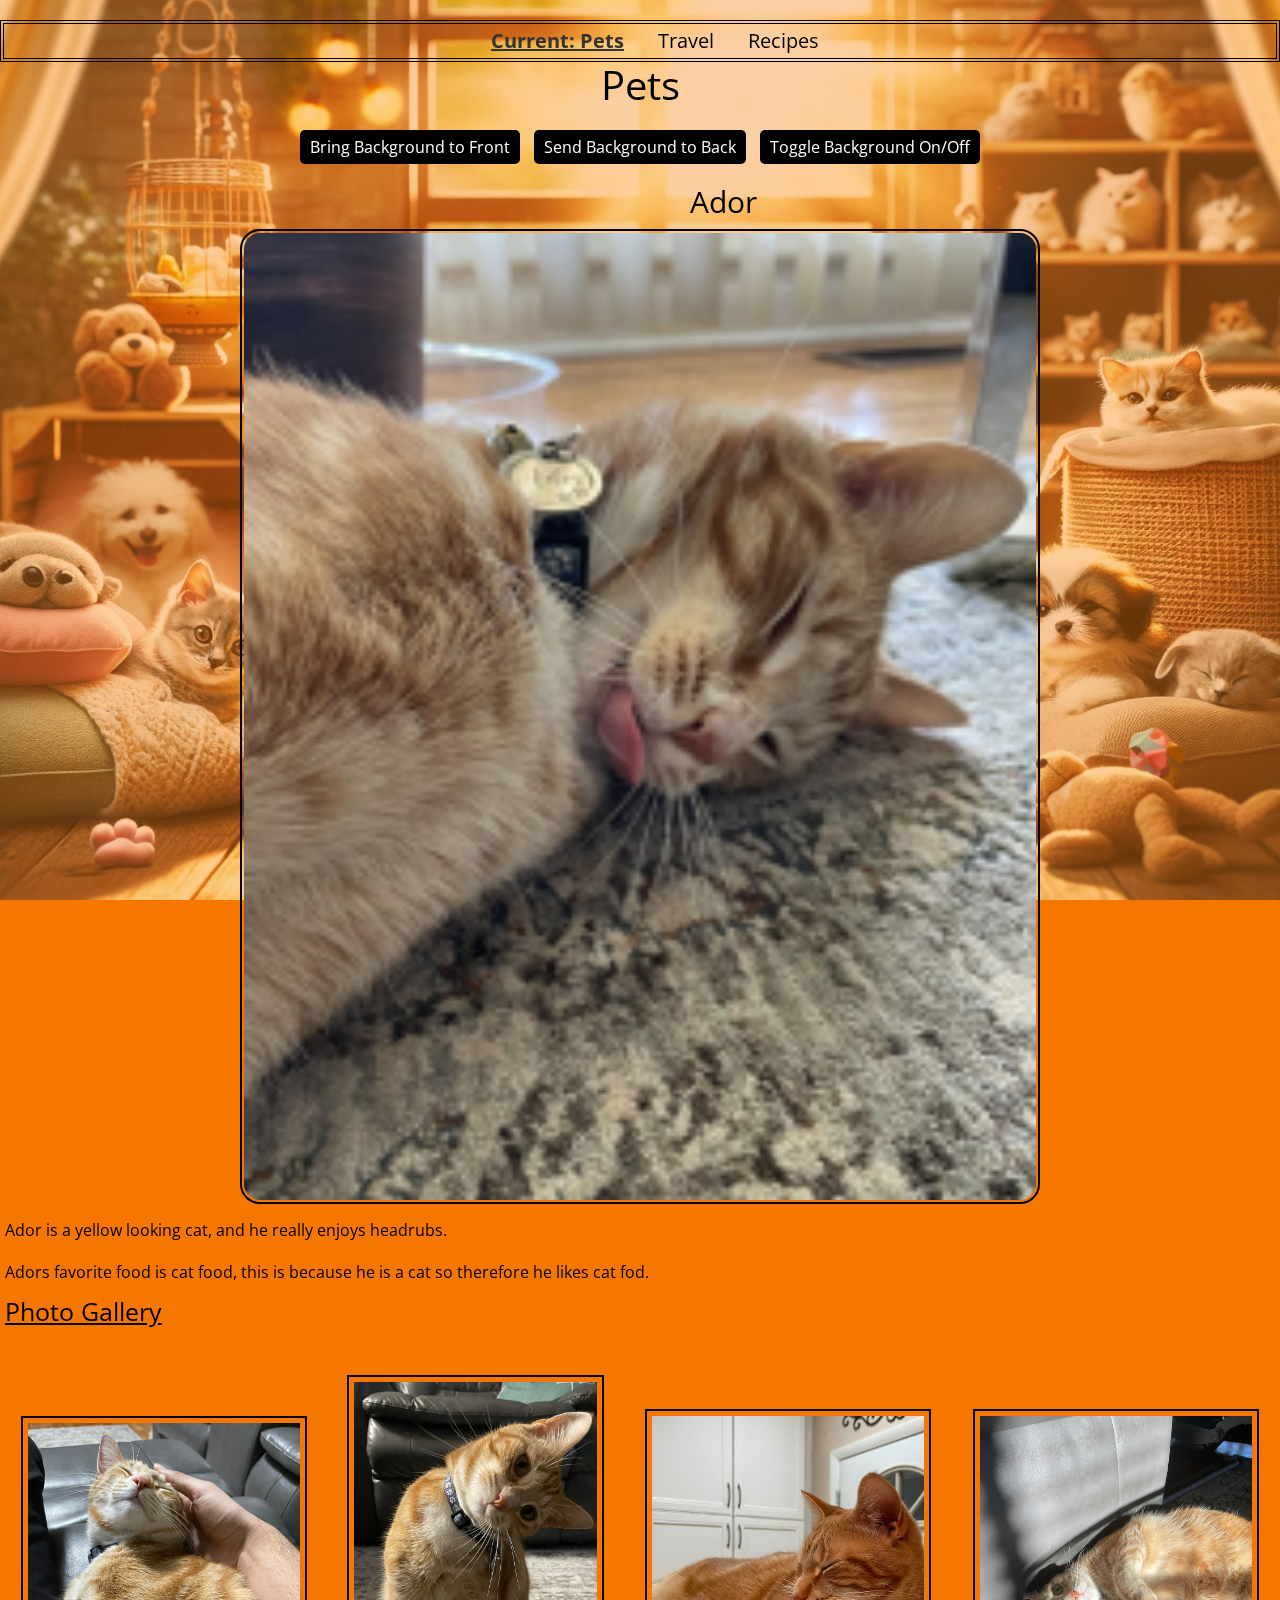
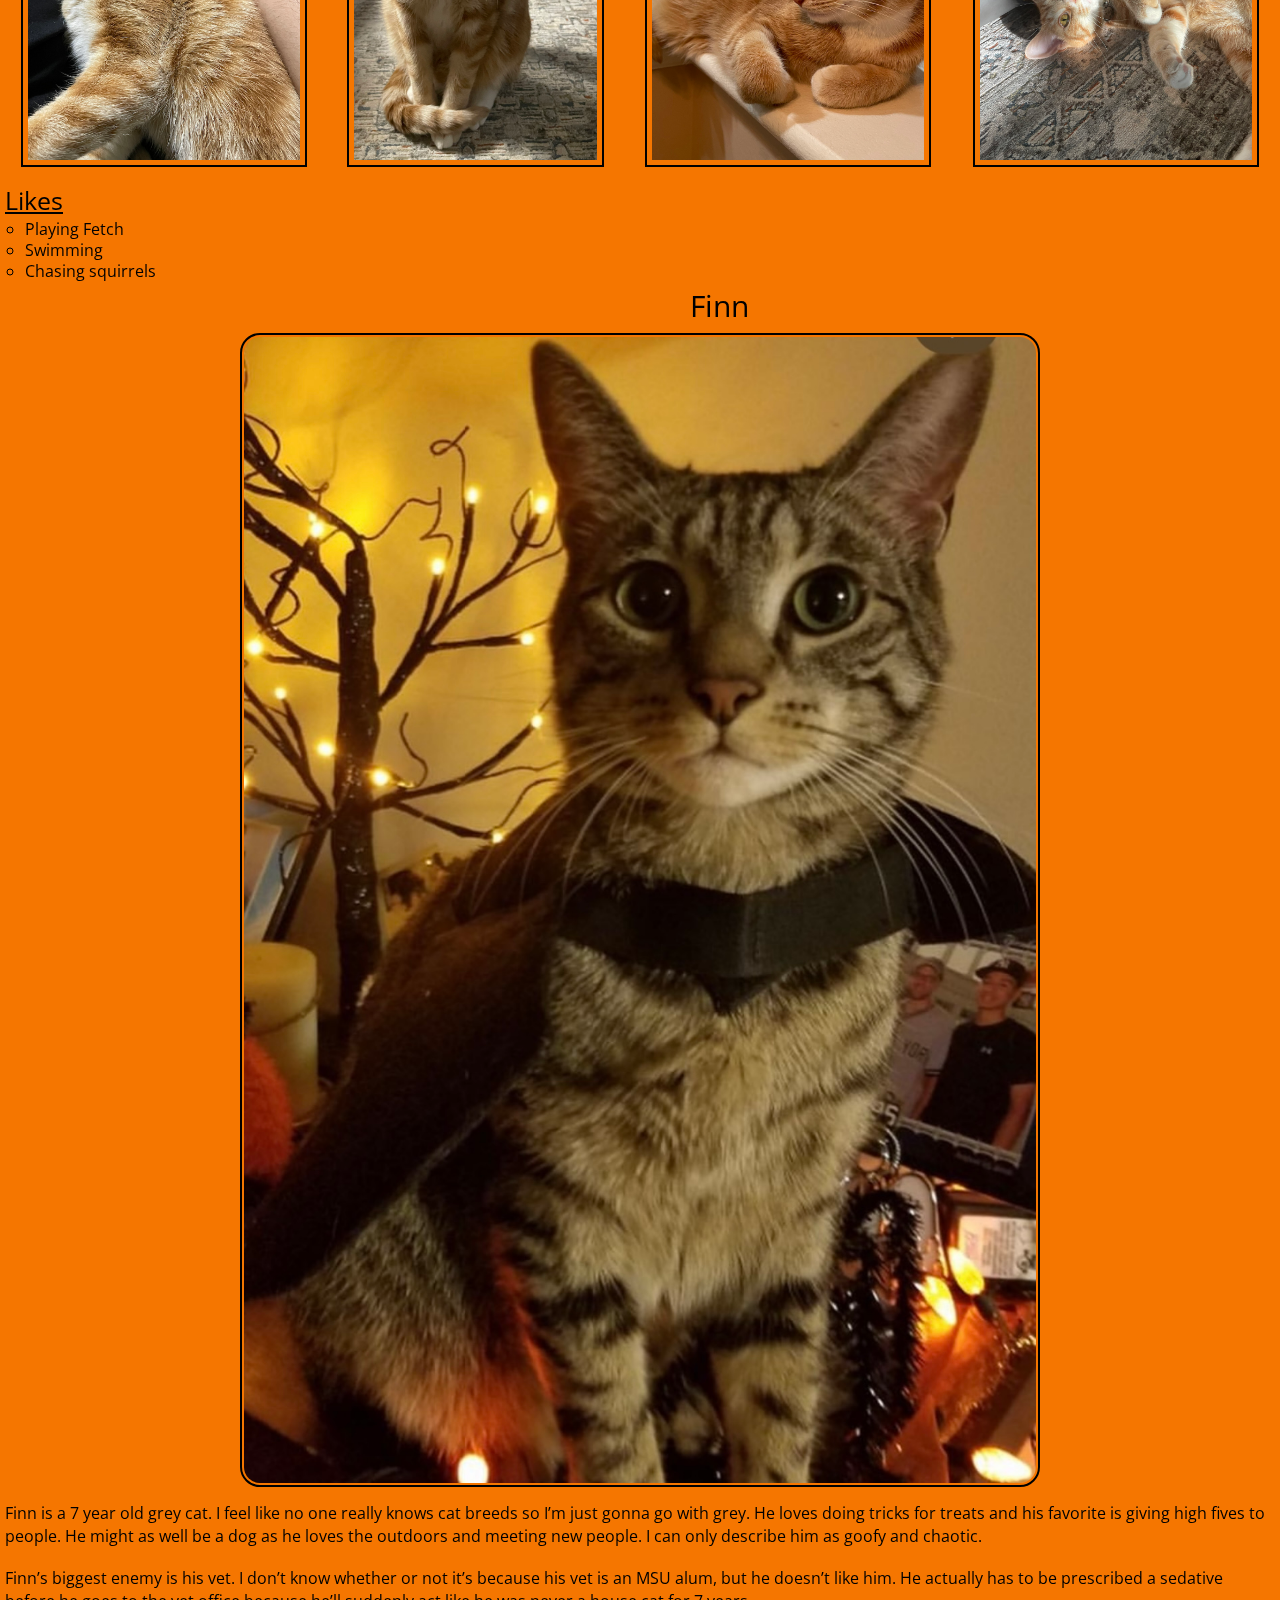
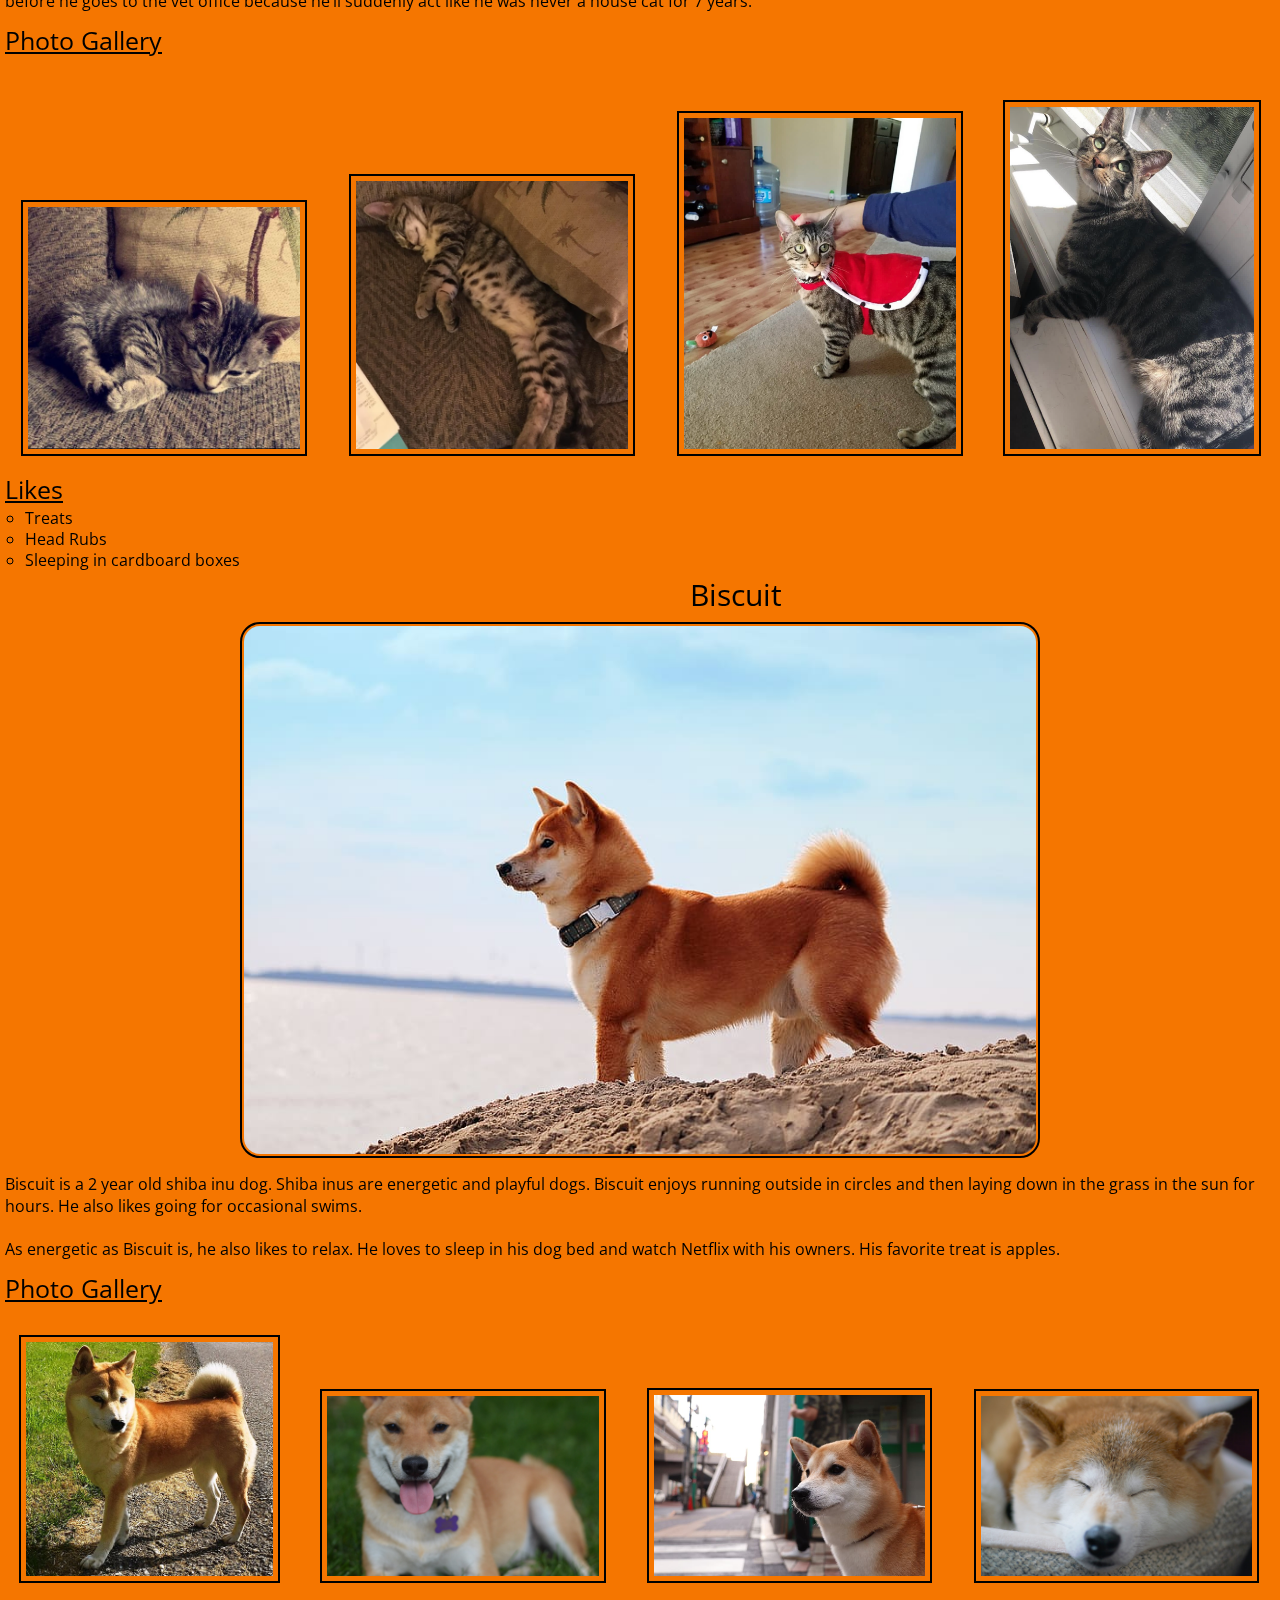
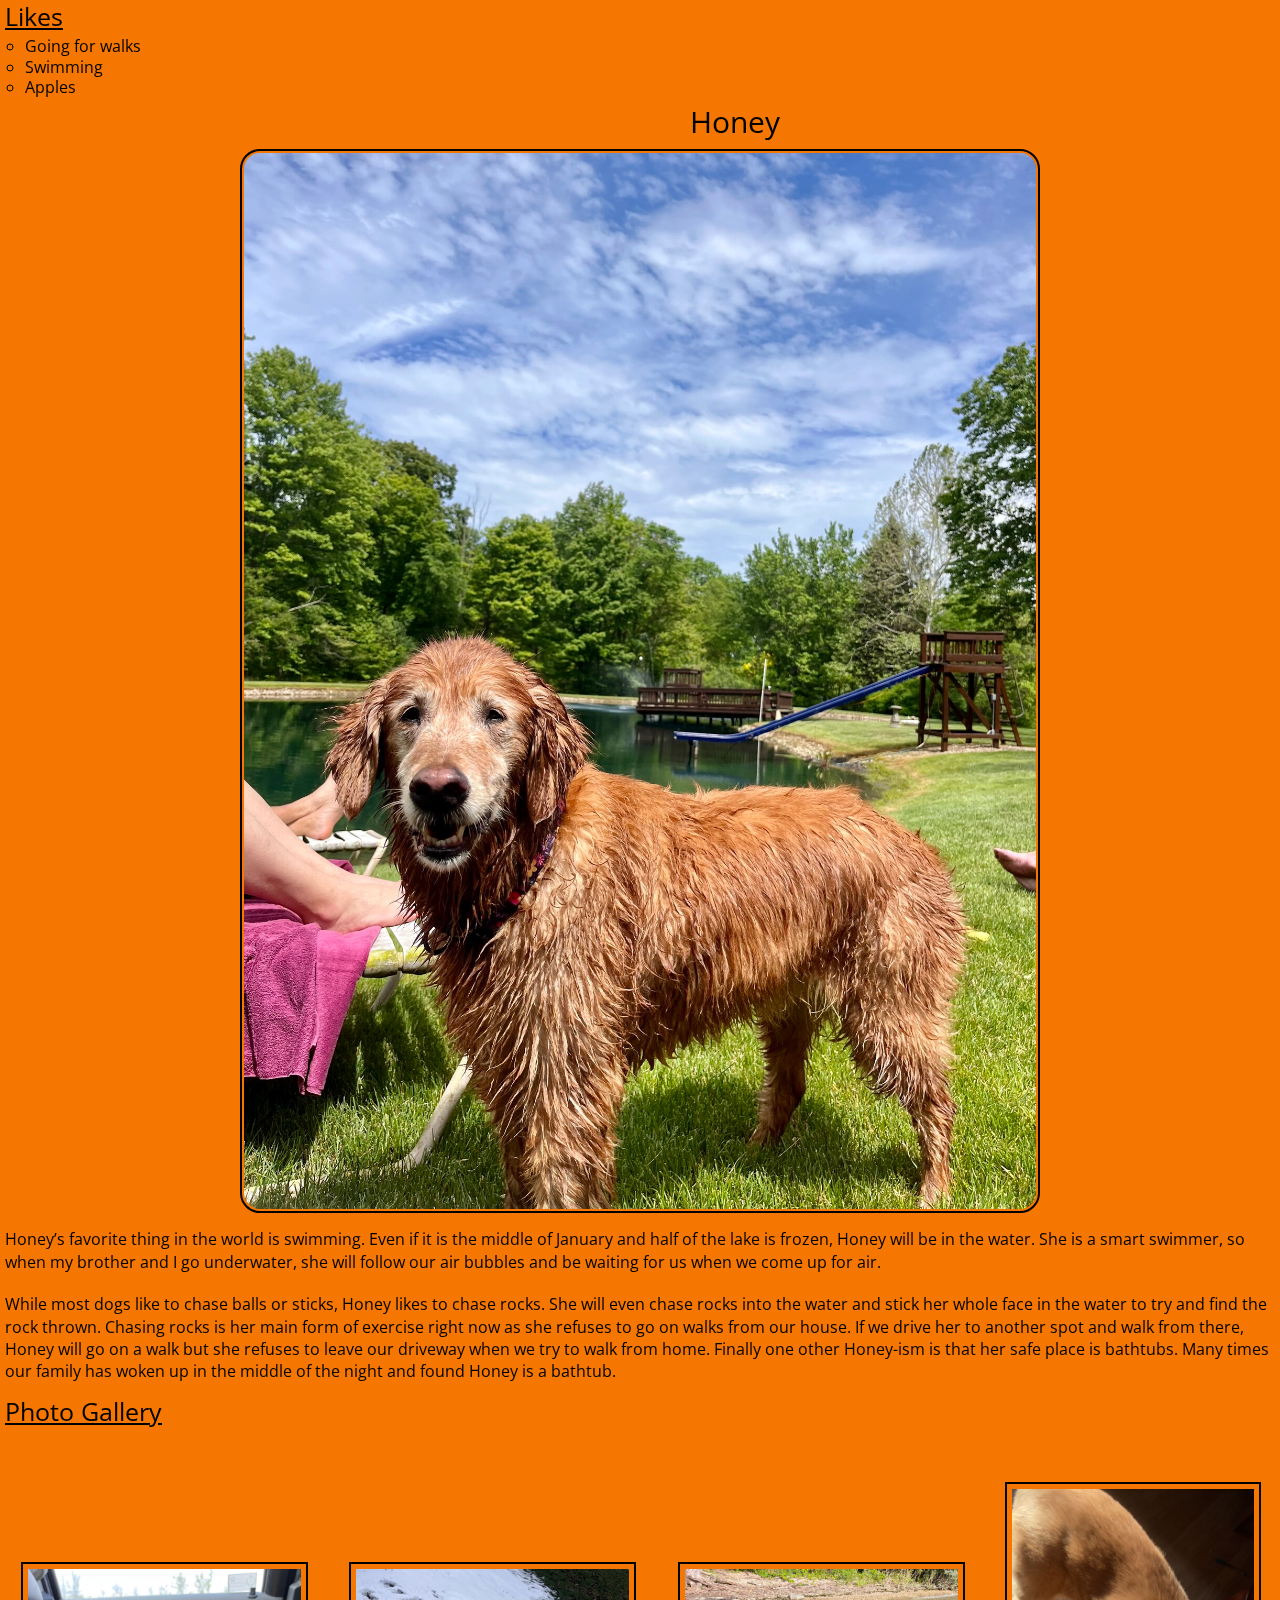
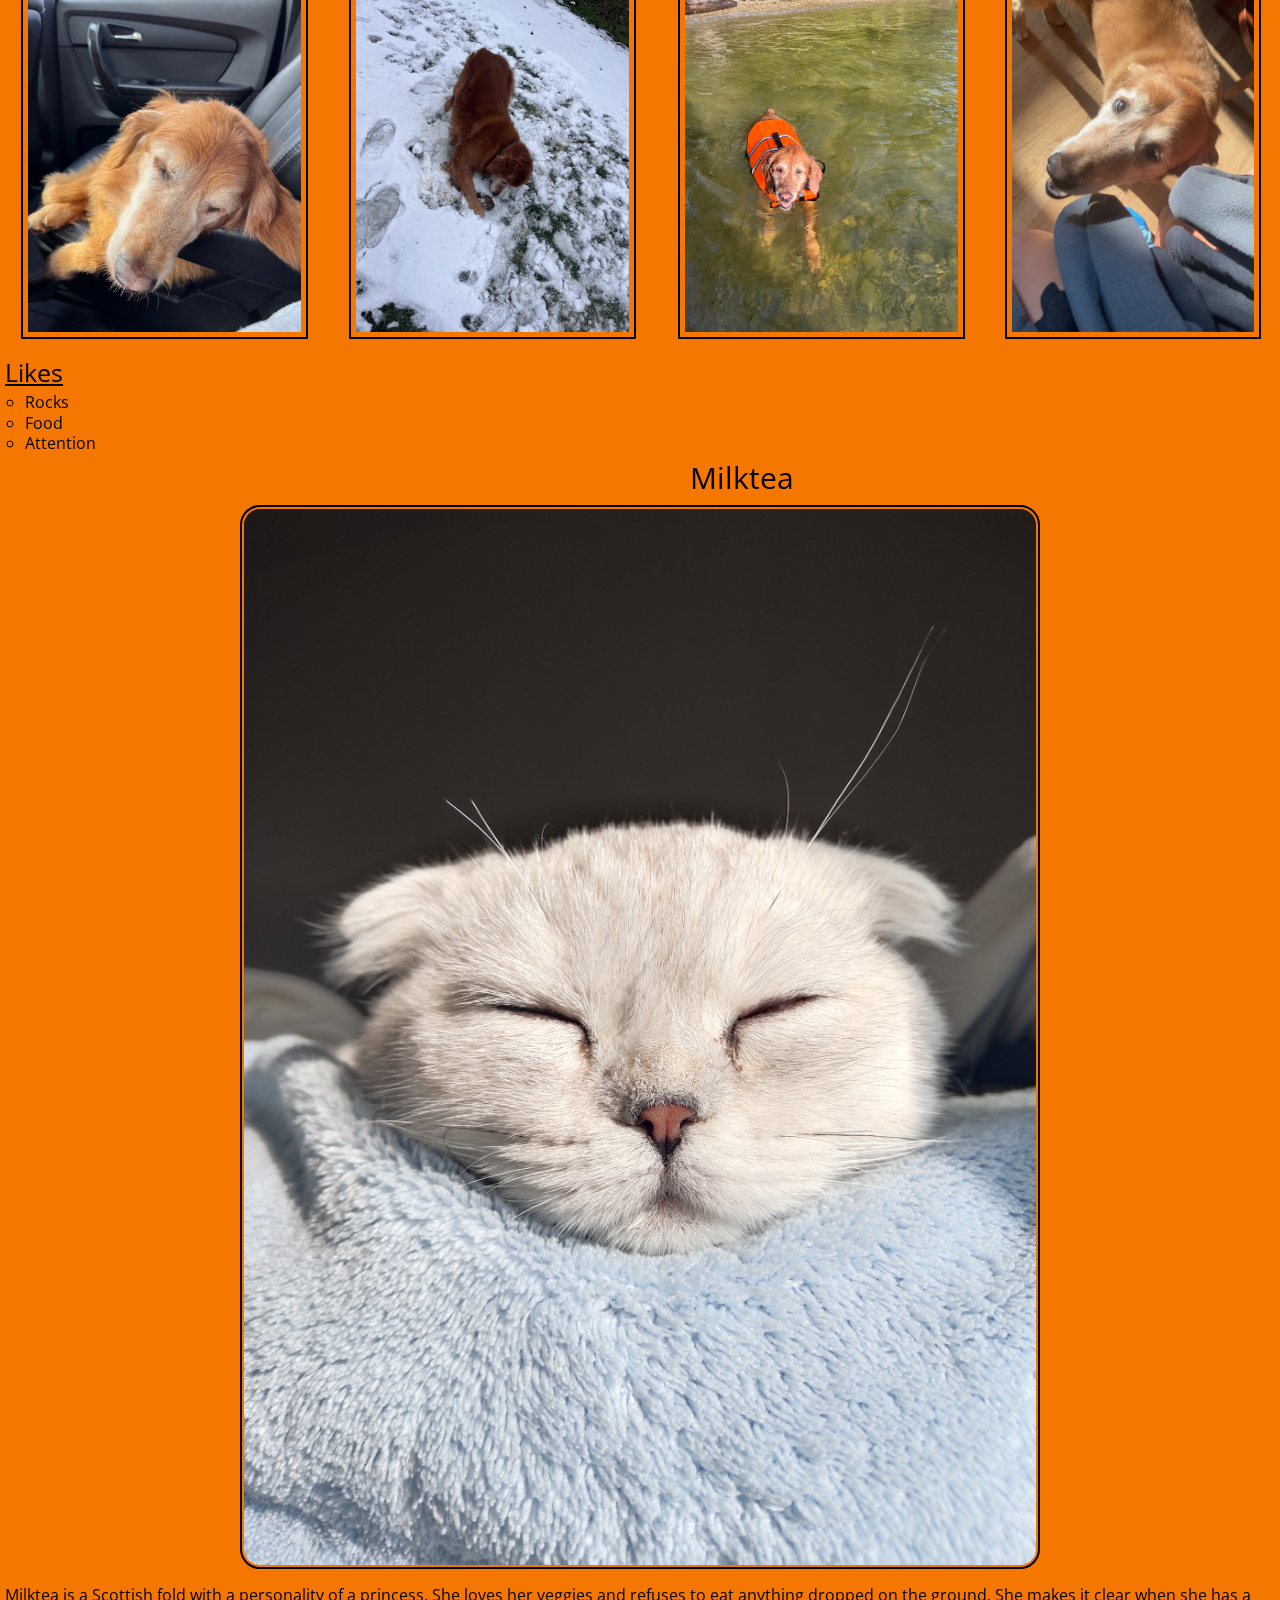
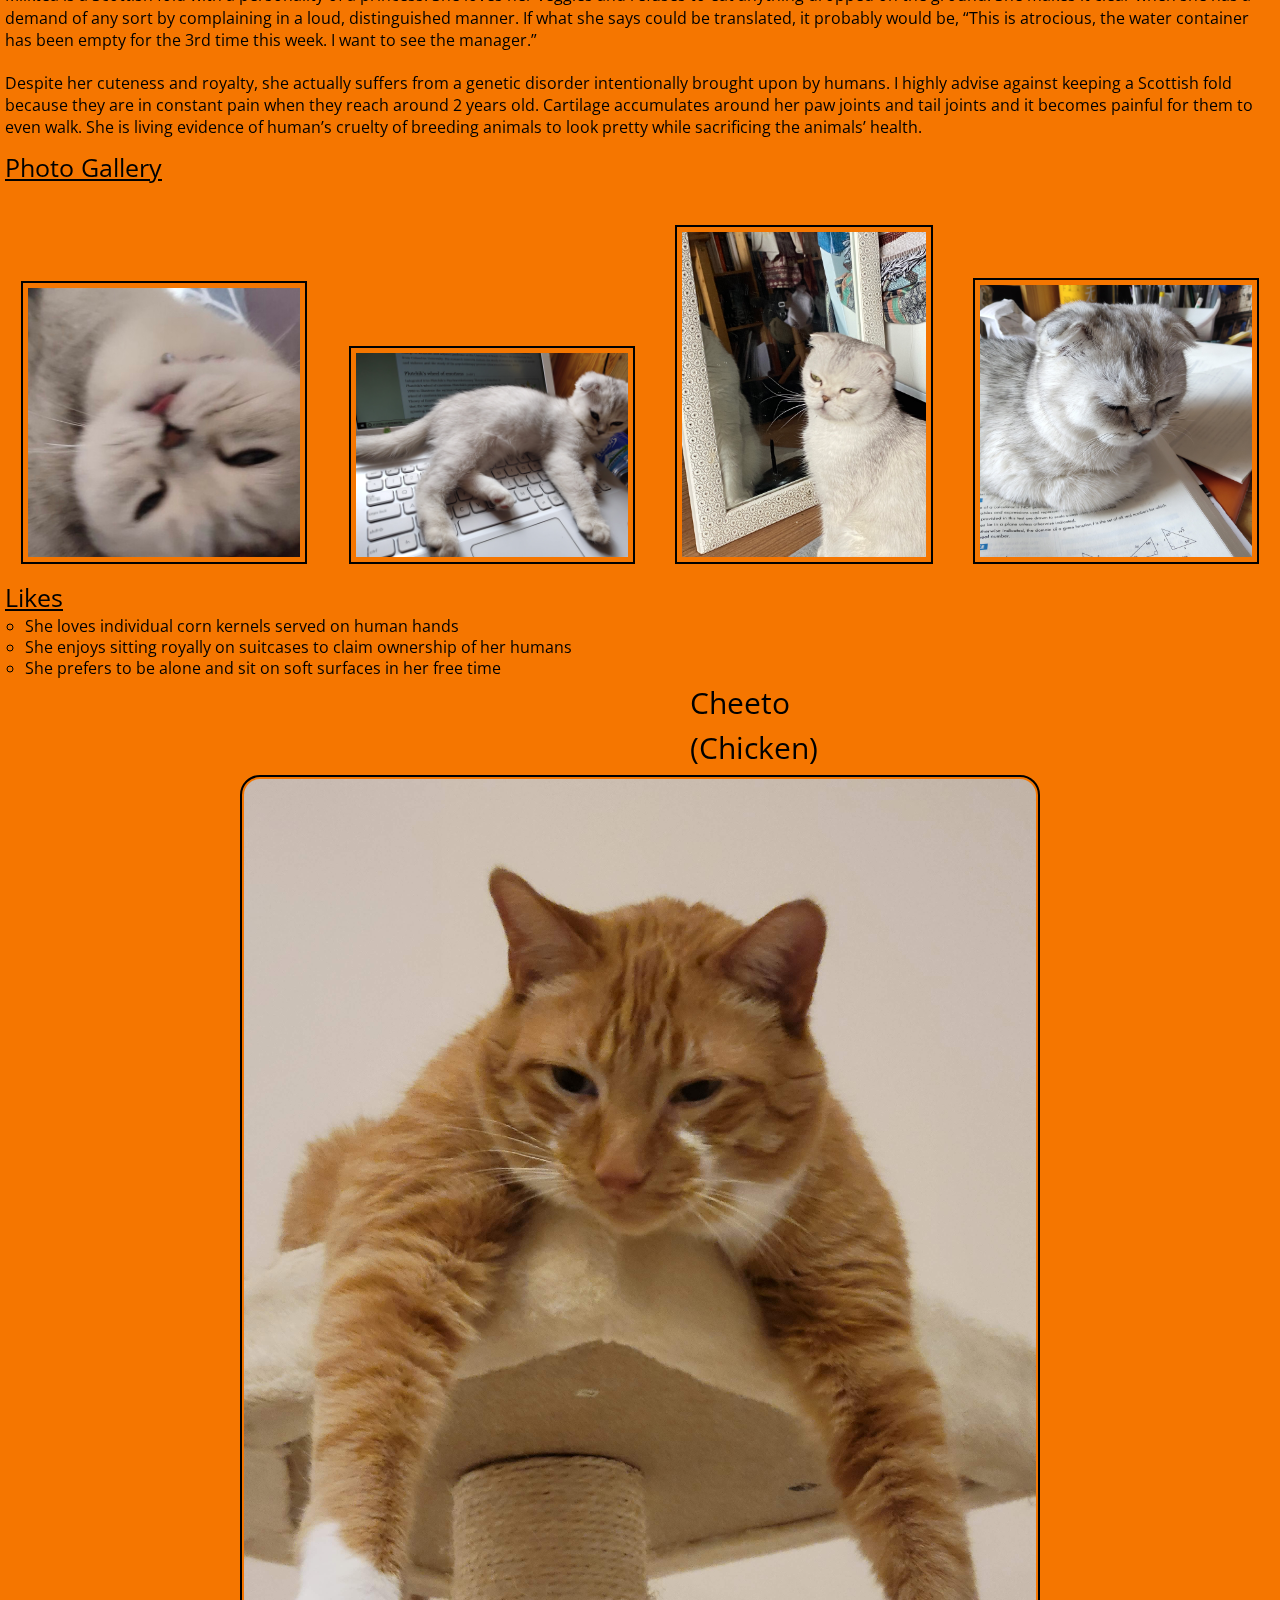
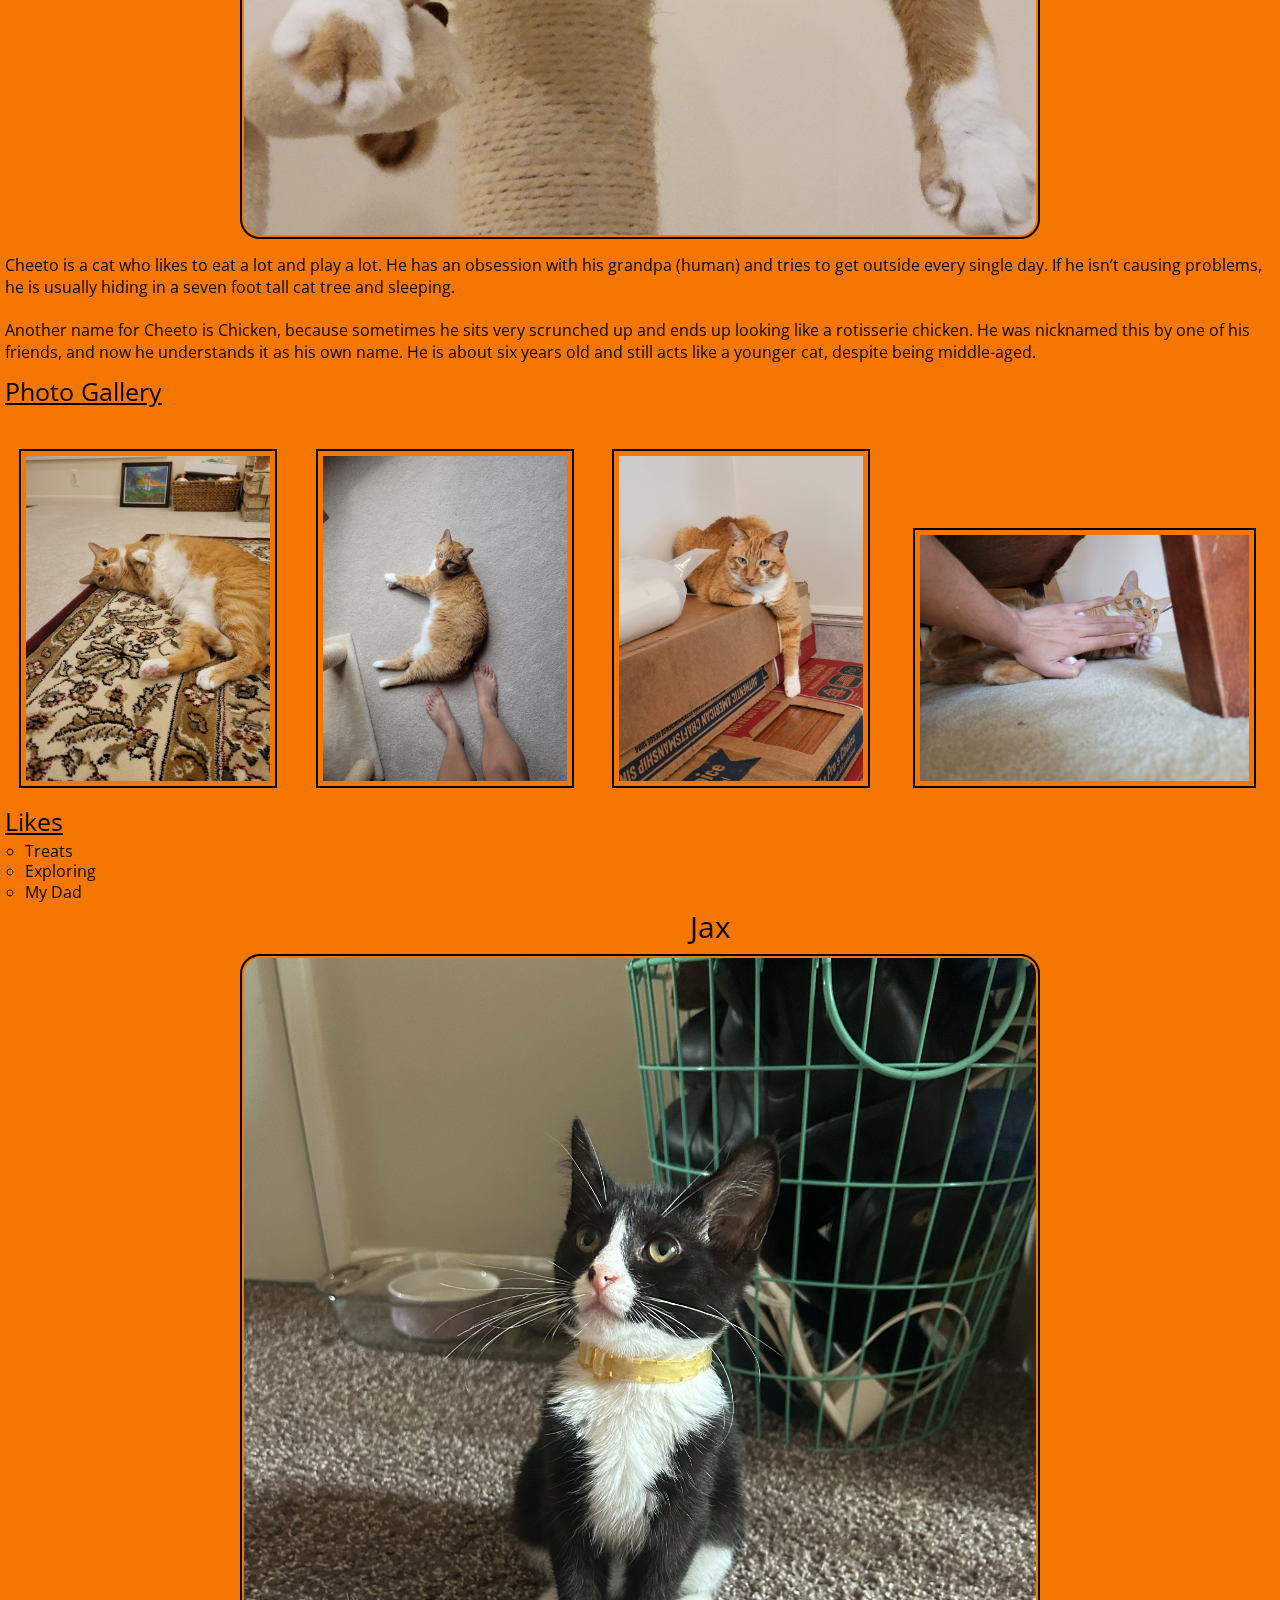
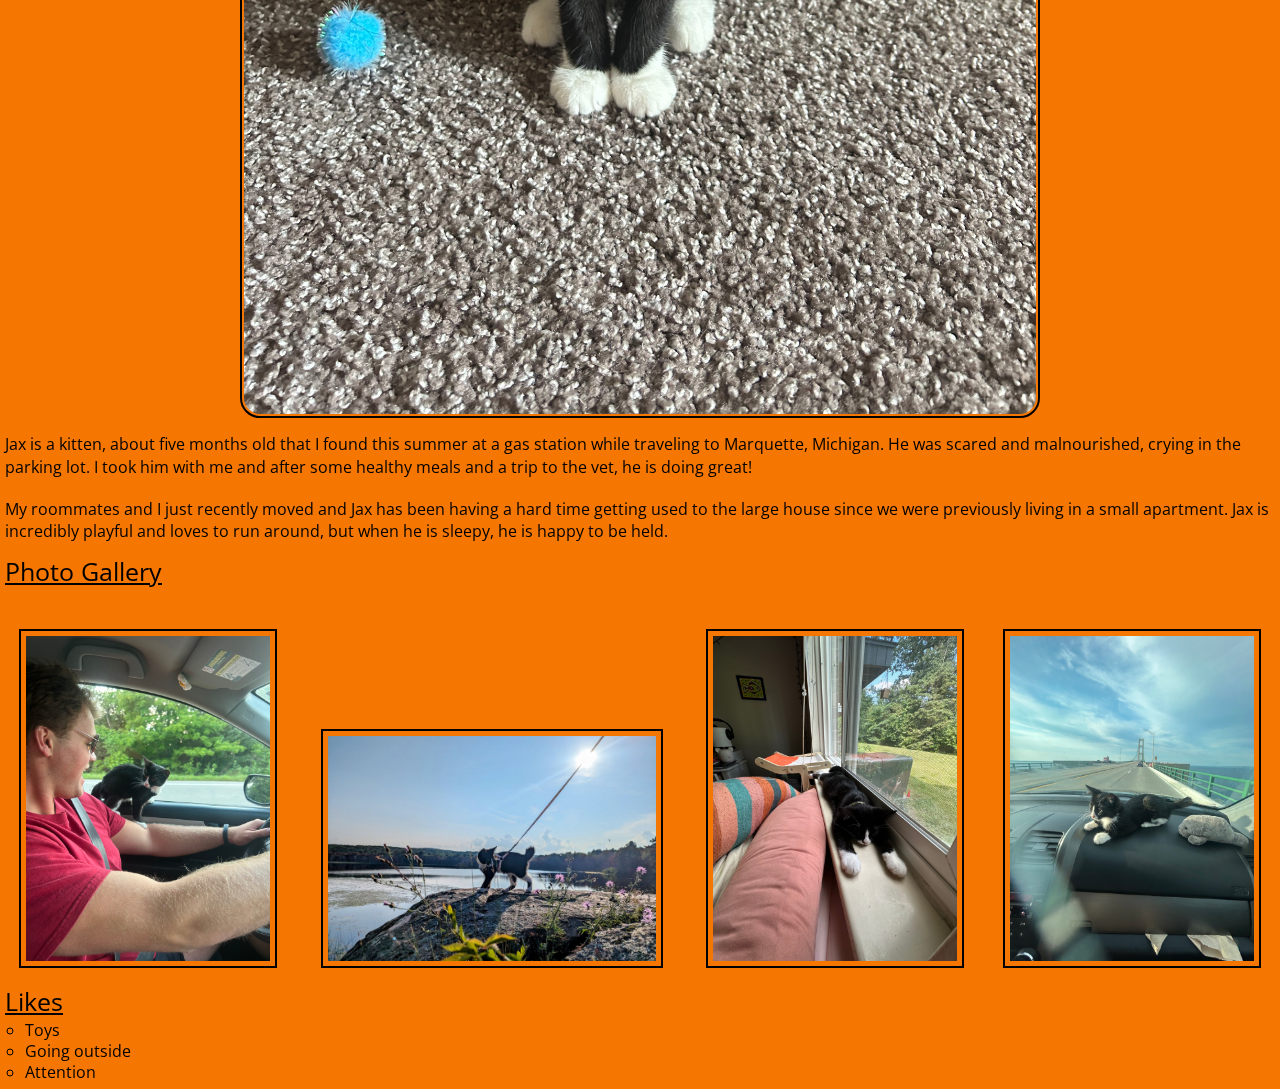
<file: index.html>
<!doctype html>
<html lang="en">
<head>
<meta charset="UTF-8">
<meta name="viewport" content="width=device-width, initial-scale=1.0">
<link rel="stylesheet" href="css/reset.css">
<link rel="stylesheet" href="css/style.css">
<link href="https://fonts.googleapis.com/css2?family=Open+Sans&display=swap" rel="stylesheet">
<link rel="icon" href="images/icons/pets-icon3.png">
<script src="js/javaScript.js"></script>
<title>Pets</title>
</head>


<body>
<div class="background-image" style="background-image: url('images/backgrounds/pets-bg.png');"></div>
<a href="#main-content" id="main_content">Skip to Main Content</a>

<nav class="main-nav">
  <ul class="nav-list">
    <li class="nav-item">
      <a href="index.html" class="nav-link active">Current: Pets</a>
    </li>
    <li class="nav-item">
      <a href="travel.html" class="nav-link">Travel</a>
    </li>
    <li class="nav-item">
      <a href="recipes.html" class="nav-link">Recipes</a>
    </li>
  </ul>
</nav>



<header><h1>Pets</h1></header>

<ul id="backgroundControlButtons">
    <li><button id="bringToFront">Bring Background to Front</button></li>
    <li><button id="sendToBack">Send Background to Back</button></li>
    <li><button id="toggleBackground">Toggle Background On/Off</button></li>
</ul>

<main id="main-content">
  <article>
    <h2 class ="pet-name">Ador</h2>
    <div class = "overview">

    <img src="images/pets/ador.png" alt="Ador receiving a headrub" width="400">

    <p>
      Ador is a yellow looking cat, and he really enjoys headrubs.
    </p>
    <p>
      Adors favorite food is cat food, this is because he is a cat so therefore
      he likes cat fod.
    </p>
    </div>
    
    <h3>Photo Gallery</h3>
    <div class="pets-photo-gallery">
      <img src="images/pets/ador_headrub.jpeg" alt="Ador getting a headrub" width="200">
      <img src="images/pets/ador_question.jpeg" alt="Cat with its head tilted" width="200">
      <img src="images/pets/ador_sleep.jpeg" alt="A cat sleeping" width="200">
      <img src="images/pets/ador_sunkissed.jpeg" alt="A cat with sun shining on it" width="200">
    </div>
    
    <h3>Likes</h3>
    <div class = "likes">
    <ul>
      <li>Playing Fetch</li>
      <li>Swimming</li>
      <li>Chasing squirrels</li>
    </ul>
    </div>

    <!--Kyle and Hudson-->
  </article>
  <article>
    <h2 class ="pet-name">Finn</h2>
    <div class = "overview">

    <img
      src="images/pets/finn-halloween.jpg"
      alt="Finn wears a bat costume for halloween."
      width="400">

    <p>
      Finn is a 7 year old grey cat. I feel like no one really knows cat breeds so I’m just
      gonna go with grey. He loves doing tricks for treats and his favorite is giving high fives
      to people. He might as well be a dog as he loves the outdoors and meeting new people. I
      can only describe him as goofy and chaotic.
    </p>
    <p>
      Finn’s biggest enemy is his vet. I don’t know whether or not it’s because his vet is an
      MSU alum, but he doesn’t like him. He actually has to be prescribed a sedative before he
      goes to the vet office because he’ll suddenly act like he was never a house cat for 7
      years.
    </p>
    
    </div>

    <h3>Photo Gallery</h3>
    <div class="pets-photo-gallery">

    
    <img src="images/pets/finn-kitten.jpg" alt="A few days after we adopted Finn. He’s just posing for the camera" width="200">
    <img src="images/pets/finn-schlumped.png" alt="Finn is exhausted after a long day of absolutely nothing." width="200">
    <img src="images/pets/finn-goat.png" alt="Finn dressed up as the king he is for Halloween" width="200">
    <img src="images/pets/finn-golden-hour.png" alt="Finn showing off his green eyes during golden hour" width="200">


</div>
    
    
    <h3>Likes</h3>
    <div class = "likes">

        <ul>
            <li>Treats</li>
            <li>Head Rubs</li>
            <li>Sleeping in cardboard boxes</li>
        </ul>
    </div>

    <!--Lauren Rodriguez-->
  </article>
  <article>
      <h2 class="pet-name"> Biscuit</h2>
      <div class = "overview">

    <img
      src="images/pets/biscuit-1.jpeg"
      alt="Shiba inu sitting in front of pond with stones in the background."
      width="400">

    <p>
      Biscuit is a 2 year old shiba inu dog. Shiba inus are energetic and playful dogs. Biscuit
      enjoys running outside in circles and then laying down in the grass in the sun for hours.
      He also likes going for occasional swims.
    </p>
    <p>
      As energetic as Biscuit is, he also likes to relax. He loves to sleep in his dog bed and
      watch Netflix with his owners. His favorite treat is apples.
    </p>
    </div>

    <h3>Photo Gallery</h3>
    <div class="pets-photo-gallery">
    <img src="images/pets/biscuit-2.jpeg" alt="Biscuit standing in the sunlight." width="200">
    <img src="images/pets/biscuit-3.jpeg" alt="Biscuit smiling for the camera." width="200">
    <img src="images/pets/biscuit-4.jpeg" alt="Biscuit standing near the road." width="200">
    <img src="images/pets/biscuit-5.jpeg" alt="Biscuit sleeping." width="200">
    </div>
    <h3>Likes</h3>
    <div class="likes">

    <ul>
      <li>Going for walks</li>
      <li>Swimming</li>
      <li>Apples</li>
    </ul>
    </div>

    <!--Allison Lee-->
  </article>
  <article>
      <h2 class="pet-name">Honey</h2>
      <div class = "overview">

    <img
      src="images/pets/honey-main.jpeg"
      alt="Honey is a medium-sized golden retriever with honey brown fur. She has a white patch of fur on her chest and her right eye is smaller than her left."
      width="400">

    <p>
      Honey’s favorite thing in the world is swimming. Even if it is the middle of January and
      half of the lake is frozen, Honey will be in the water. She is a smart swimmer, so when my
      brother and I go underwater, she will follow our air bubbles and be waiting for us when we
      come up for air.
    </p>
    <p>
      While most dogs like to chase balls or sticks, Honey likes to chase rocks. She will even
      chase rocks into the water and stick her whole face in the water to try and find the rock
      thrown. Chasing rocks is her main form of exercise right now as she refuses to go on walks
      from our house. If we drive her to another spot and walk from there, Honey will go on a
      walk but she refuses to leave our driveway when we try to walk from home. Finally one
      other Honey-ism is that her safe place is bathtubs. Many times our family has woken up in
      the middle of the night and found Honey is a bathtub.
    </p>
    </div>

    <h3>Photo Gallery</h3>
    <div class="pets-photo-gallery">
    <img src="images/pets/honey-sleeping.jpeg" alt="Honey taking a nap." width="200">
    <img src="images/pets/honey-rock.jpeg" alt="Honey playing with a rock." width="200">
    <img src="images/pets/honey-swimming.jpeg" alt="Honey swimming." width="200">
    <img src="images/pets/honey-smiling.jpeg" alt="Honey smiling." width="200">
    </div>
    <h3>Likes</h3>
    <div class="likes">
    <ul>
      <li>Rocks</li>
      <li>Food</li>
      <li>Attention</li>
    </ul>
    </div>
    <!--Abbie Tooman-->
  </article>
  <article>
          <h2 class="pet-name">Milktea</h2>
          <div class="overview">
              <img src="images/pets/milktea-main.jpg" alt="Milktea taking nap" width="400">
              <p>
                  Milktea is a Scottish fold with a personality of a princess. She loves her veggies and
                  refuses to eat anything dropped on the ground. She makes it clear when she has a demand of
                  any sort by complaining in a loud, distinguished manner. If what she says could be
                  translated, it probably would be, “This is atrocious, the water container has been empty
                  for the 3rd time this week. I want to see the manager.”
              </p>
              <p>
                  Despite her cuteness and royalty, she actually suffers from a genetic disorder
                  intentionally brought upon by humans. I highly advise against keeping a Scottish fold
                  because they are in constant pain when they reach around 2 years old. Cartilage
                  accumulates around her paw joints and tail joints and it becomes painful for them to even
                  walk. She is living evidence of human’s cruelty of breeding animals to look pretty while
                  sacrificing the animals’ health.
              </p>
          </div>

          <h3>Photo Gallery</h3>
          <div class="pets-photo-gallery">
              <img src="images/pets/milktea-comfy.jpg" alt="Milktea enjoying a good massage" width="200">
              <img src="images/pets/milktea-laptop.jpg" alt="Baby Milktea On Laptop" width="200">
              <img src="images/pets/milktea-mirror.jpeg" alt="Milktea sighing at mirror" width="200">
              <img src="images/pets/milktea-catbox.jpg" alt="Milktea Catbox position" width="200">
          </div>

          <h3>Likes</h3>
          <div class="likes">
              <ul>
                  <li>She loves individual corn kernels served on human hands</li>
                  <li>She enjoys sitting royally on suitcases to claim ownership of her humans</li>
                  <li>She prefers to be alone and sit on soft surfaces in her free time</li>
              </ul>
          </div>
      </article>

      <!-- Cheeto (Chicken) Article -->
      <article>
          <h2 class="pet-name">Cheeto (Chicken)</h2>
          <div class="overview">
              <img src="images/pets/cheeto_cattree.jpg" alt="Orange cat hanging paws off a cat tower" width="400">
              <p>
                  Cheeto is a cat who likes to eat a lot and play a lot. He has an obsession with his grandpa (human) and tries to get outside every single day. If he isn’t causing problems, he is usually hiding in a seven foot tall cat tree and sleeping.
              </p>
              <p>
                  Another name for Cheeto is Chicken, because sometimes he sits very scrunched up and ends up looking like a rotisserie chicken. He was nicknamed this by one of his friends, and now he understands it as his own name. He is about six years old and still acts like a younger cat, despite being middle-aged.
              </p>
          </div>

          <h3>Photo Gallery</h3>
          <div class="pets-photo-gallery">
              <img src="images/pets/cheeto_carpet.jpg" alt="Cheeto laying sideways on the carpet" width="200">
              <img src="images/pets/cheeto_moon.jpg" alt="Cheeto lying in the sun in a half moon crescent shape" width="200">
              <img src="images/pets/cheeto_boxes.jpg" alt="Cheeto lying on boxes with one leg hanging off." width="200">
              <img src="images/pets/cheeto_attack.jpg" alt="Cheeto attacked a hand trying to pet him." width="200">
          </div>

          <h3>Likes</h3>
          <div class="likes">
              <ul>
                  <li>Treats</li>
                  <li>Exploring</li>
                  <li>My Dad</li>
              </ul>
          </div>
      </article>

      <!-- Jax Article -->
      <article>
          <h2 class="pet-name">Jax</h2>
          <div class="overview">
              <img src="images/pets/Jax.jpg" alt="A black and white kitten sitting down and wearing a yellow collar" width="400">
              <p>
                  Jax is a kitten, about five months old that I found this summer at a gas station while traveling to Marquette, Michigan. He was scared and malnourished, crying in the parking lot. I took him with me and after some healthy meals and a trip to the vet, he is doing great!
              </p>
              <p>
                  My roommates and I just recently moved and Jax has been having a hard time getting used to the large house since we were previously living in a small apartment. Jax is incredibly playful and loves to run around, but when he is sleepy, he is happy to be held.
              </p>
          </div>

          <h3>Photo Gallery</h3>
          <div class="pets-photo-gallery">
              <img src="images/pets/JaxandMax.jpg" alt="Black and white kitten standing on the driver’s arm while on a road trip" width="200">
              <img src="images/pets/JaxHarlowLake.jpg" alt="Black and white kitten on a leash standing on a rock above a lake" width="200">
              <img src="images/pets/JaxSleeping.jpg" alt="Black and white kitten sleeping on a windowsill" width="200">
              <img src="images/pets/JaxDashboard.jpg" alt="Black and white kitten lying on the dashboard of a car while crossing the Mackinac Bridge" width="200">
          </div>

          <h3>Likes</h3>
          <div class="likes">
              <ul>
                  <li>Toys</li>
                  <li>Going outside</li>
                  <li>Attention</li>
              </ul>
          </div>
      </article>
  </main>
</body>
</html>
</file>
<file: css/style.css>
* {
  margin: 0;
  padding: 0;
  box-sizing: border-box; /* This ensures that padding and borders are included in total width and height */
}

.background-image {
  position: fixed;
  top: 0;
  left: 0;
  width: 100%;
  height: 100%;
  background-size: cover;
  background-position: center;
  background-repeat: no-repeat;
  background-attachment: fixed;
  filter: grayscale(10%);
  opacity: 0.65;
  z-index: -1;
}

header {
    
    padding-top: 50px;
    
}

.article {
  padding: 16px;
}

body {
  background-color: #f57600;
  color: black;
  display: block;
  padding: 5px;
  font-size: 16px;
  line-height: 1.5;
  font-family: 'Open Sans', sans-serif;
}

#backgroundControlButtons {
    list-style: none;
    padding: 10px;
    text-align: center;
    position: relative; /* Add position context */
    z-index: 2000; /* Higher z-index than the background */
}


#backgroundControlButtons li {
    display: inline-block;
    margin: 5px;
}

#backgroundControlButtons button {
    padding: 5px 10px;
    background-color: #000000;
    color: white;
    border: none;
    border-radius: 5px;
    cursor: pointer;
}

#backgroundControlButtons button:hover {
    background-color: #0056b3;
}




/* Styles for the navigation bar */
nav {
  width: 100%; /* Full width */
  margin-top: 20px;
  border-style: double;
  border-width: 4px;
  padding: 2px;
  border-color: black;
  text-align: center; /* Centers the list items if they don't take up full width */
  position: fixed; /* or 'absolute' if that suits your layout better */
  top: 0; /* Adjust as necessary */
  left: 0; /* Ensure it spans the full width from the left */
  z-index: 1000; /* To ensure it stays on top of other content */
    /* Your existing styles */

}

/* Styles for list items in the navigation bar */
nav li {
  display: inline-block;
  margin-left: 30px; /* Adjust as necessary for your design */
}

/* Styles for active link */
.nav-link.active {
  color: #333333;
  font-weight: bold;
  text-decoration: underline;
}

/* If you have a container around your <ul> you can control the max-width */
.nav-container {
  max-width: 1200px; /* Or whatever your design needs are */
  margin: auto; /* This will center the navigation content */
  
}

/* Target the links in the navigation bar */
nav li a {
  font-size: 20px; /* Increase the font size as needed */
  /* Add other styles as necessary */
}

/* If you have a specific class for navigation links, you can target that class */
.nav-link {
  font-size: 20px; /* Or any other size */
  /* Rest of your styles */
}

#main_content {
  position: absolute;
  left: -300px;
}

#main_content:focus {
  position: absolute;
  left: 10px;
}

h1 {
  font-size: 40px;
  text-align: center;
}

main > div {
  margin-bottom: 60px;
}

h2 {
  font-size: 30px;
}

.overview img {
  display: block;
  margin: auto;
  padding: 2px;
  border: 2px solid black;
  margin-top: 5px;
  margin-bottom: 5px;
  border-radius: 20px;
  width: 90%;
  max-width: 800px;
  transition: all 0.3s ease; /* Smooth transition for hover effects */
}

.overview img:hover {
  border: 2px solid #007bff; /* Changes border color on hover */
  transform: scale(1.05); /* Slightly enlarges the image */
  box-shadow: 0 4px 8px rgba(0, 0, 0, 0.1); /* Adds shadow for depth */
}


@media (prefers-reduced-motion: reduce) {
   .travel_main_img_gif {
      display: none;
   }

   .travel_main_img_static {
      display: initial;
   }
}

h4 {
  font-size: 20px;
}

.overview p {
  line-height: 1.4;
  padding-top: 10px;
  padding-bottom: 10px;
}

h3 {
  font-size: 25px;
  text-decoration: underline;
}


.image-caption {
  text-align: center;
  margin-top: 5px;
}

@media screen and (prefers-reduced-motion: no-preference) {
  @keyframes fadeAndGrow {
    from {
      opacity: 0;
      transform: scale(0.5);
    }
    to {
      opacity: 1;
      transform: scale(1);
    }
  }

  .pet-name {
    width: 100px;
    position: relative;
    padding-left: 685px;
    animation-name: fadeAndGrow;
    animation-duration: 10s; /* Adjust time as needed */
    animation-iteration-count: infinite;
  }
}



.pets-photo-gallery {
  margin-top: 10px;
  margin-bottom: 5px;
  display: grid;
  grid-template-columns: auto auto auto auto;
  column-gap: 10px;
  row-gap: 10px;
  grid-column: 1 / 5; /* Adjusted to avoid repetition */
}

.pets-photo-gallery img {
  display: block;
  margin: auto;
  border: 2px double black;
  margin-bottom: 10px;
  width: 90%; /* Adjust as needed */
  padding: 5px; /* Adds padding around the image */
  transition: all 0.3s ease; /* Smooth transition for hover effects */
}

.pets-photo-gallery img:hover {
  border: 2px solid #007bff; /* Changes border color on hover */
  transform: scale(1.05); /* Slightly enlarges the image */
  box-shadow: 0 4px 8px rgba(0, 0, 0, 0.1); /* Adds shadow for depth */
}

.pets-photo-gallery video {
  max-width: 100%;
}

.likes {
  display: inline-block;
}

.likes ul {
  list-style-type: circle;
  margin-left: 20px;
  line-height: 1.2;
}

.likes li {
  display: list-item;
  line-height: 1.3;
}

.travel-photo-gallery {
  margin-top: 10px;
  margin-bottom: 5px;
  display: grid;
  grid-template-columns: auto auto auto auto auto;
  column-gap: 10px;
  row-gap: 10px;
}

.travel-photo-gallery img {
  display: block;
  margin: auto;
  border: 2px double black;
  margin-bottom: 10px;
  transition: transform 0.3s ease, border 0.3s ease, box-shadow 0.3s ease; /* Smooth transition for transform, border, and box-shadow */
}

.travel-photo-gallery img:hover {
  transform: scale(1.05); /* Slightly enlarges the image */
  border: 2px solid #007bff; /* Changes border color */
  box-shadow: 0 4px 8px rgba(0, 0, 0, 0.1); /* Adds shadow for depth */
}


.travel-photo-gallery video {
  max-width: 100%;
}

figcaption {
    text-align: center;
}

.recipe-photo-gallery {
  margin-top: 10px;
  margin-bottom: 5px;
  display: grid;
  grid-template-columns: auto auto auto auto auto;
  column-gap: 10px;
  row-gap: 10px;
}

.recipe-photo-gallery img {
  display: block;
  margin: auto;
  border: 2px double black;
  margin-bottom: 10px;
  transition: transform 0.3s ease, border-color 0.3s ease; /* Add transition for smooth effect */
}

.recipe-photo-gallery img:hover {
  border: 2px solid #007bff; /* Changes border color on hover */
  transform: scale(1.05); /* Slightly enlarges the image */
  box-shadow: 0 4px 8px rgba(0, 0, 0, 0.1); /* Adds shadow for depth */
}

/*mobile*/
@media screen and (max-width: 799px) {
    body {
        font-size: 14px;
    }
    
    header {
        
        padding-top: 75px;
        
    }

    nav ul {
        display: block;
        text-align: center;
    }

    nav li {
        margin: 10px;
    }

    .overview img {
        width: 100%;
        max-width: none;
    }

    h1, h2, h3 {
        font-size: 24px;
    }

    .travel-photo-gallery, .pets-photo-gallery, .recipe-photo-gallery {
        grid-template-columns: auto auto;
    }
}

/* tablet*/
@media screen and (min-width: 800px) and (max-width: 1199px) {
    body {
        font-size: 16px;
    }
    header {
        
        padding-top: 75px;
        
    }

    nav ul {
        display: block;
        text-align: center;
    }

    nav li {
        margin-left: 20px;
    }

    .overview img {
        width: 80%;
    }

    h1, h2, h3 {
        font-size: 28px;
    }

    .travel-photo-gallery, .pets-photo-gallery, .recipe-photo-gallery {
        grid-template-columns: auto auto auto;
    }
}
</file>
